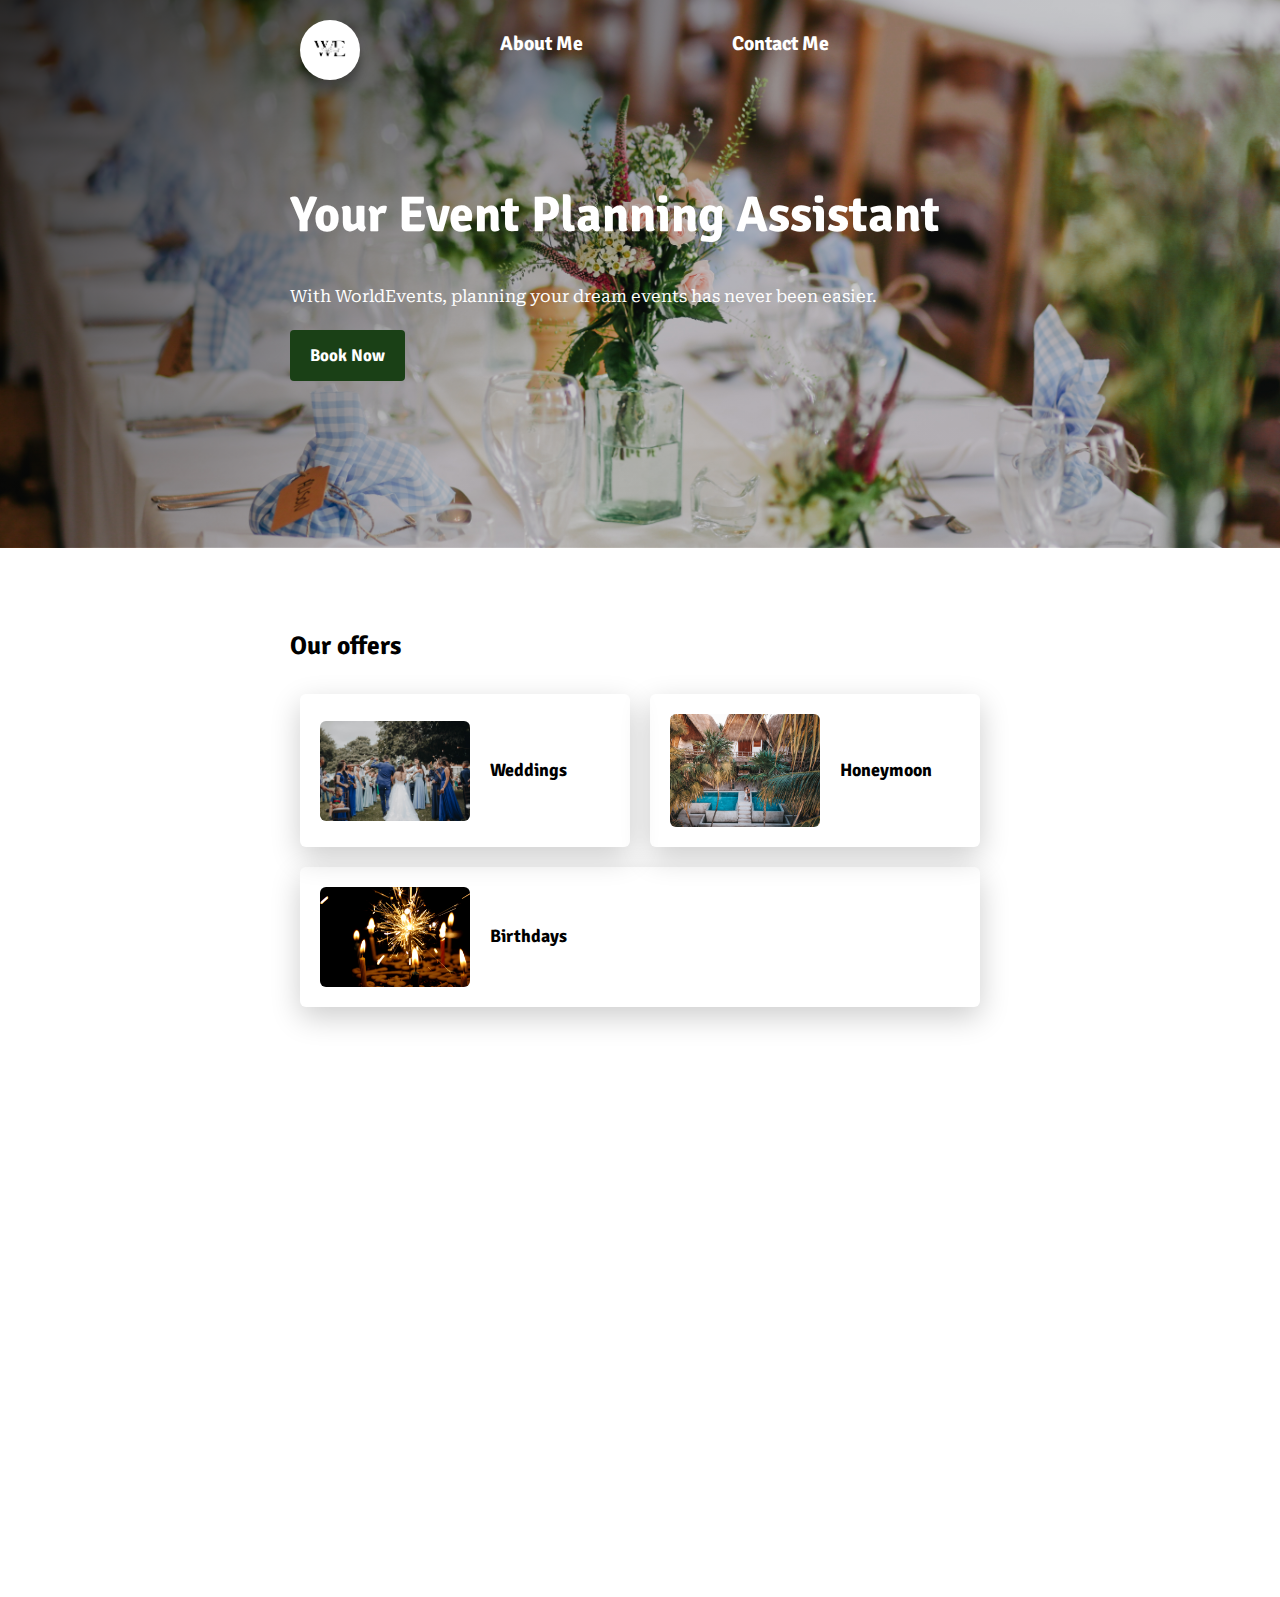
<file: index.html>
<!DOCTYPE html> 
 
<html>

	<head>
		<!-- Global site tag (gtag.js) - Google Analytics -->
		<script async src="https://www.googletagmanager.com/gtag/js?id=G-8TXG7H031D"></script>
		<script>
	 	 window.dataLayer = window.dataLayer || [];
	 	 function gtag(){dataLayer.push(arguments);}
	 	 gtag('js', new Date());

	 	 gtag('config', 'G-8TXG7H031D');
		</script>
		<title>WorldEvents-Home</title>
		<meta charset="utf-8">
		<link rel="stylesheet" href="css/style.css">
	</head>

	<body>
		<div class="banner">
			<div class="container">
				<h1>Your Event Planning Assistant</h1>
					<p>With WorldEvents, planning your dream events has never been easier.</p>
					<a href="#booknow-section" class="btn-green">Book Now</a>
					<nav>
						<h3>
							<ul class=list-inline>
								<li>
									<a href="about.html" class="list-horizontal" target="_blank">About Me</a>
								</li>
								<li>
									<a href="contact.html" class="list-horizontal" target="_blank">Contact Me</a>
								</li>
								<li>
									<img src="images/WElogo.png" alt="WorldEvents logo" class="list-horizontal" id="img-rounded">
								</li>
							</ul>
						</h3>
					</nav>
				</div>
			</div>
	</body>
			<div class="container">
					<h2>Our offers</h2>
					<div class="cards">
						<div class="card">
							<img src="images/wedding.jpg" alt="Weddings">
							<h3>Weddings</h3>
						</div>
						<div class="card">
							<img src="images/honeymoon.jpg" alt="Honeymoon">
							<h3>Honeymoon</h3>
						</div>
						<div class="card">
							<img src="images/birthday.jpg" alt="Birthdays">
							<h3>Birthdays</h3>
						</div>
					</div>
			</div>
		<div id="booknow-section">
			<div data-tf-widget="n8vtsYA2" data-tf-opacity="100" data-tf-iframe-props="title=My typeform" data-tf-transitive-search-params data-tf-medium="snippet" style="width:100%;height:500px;"></div><script src="//embed.typeform.com/next/embed.js"></script>
		</div>
	</body>

</html>
</file>
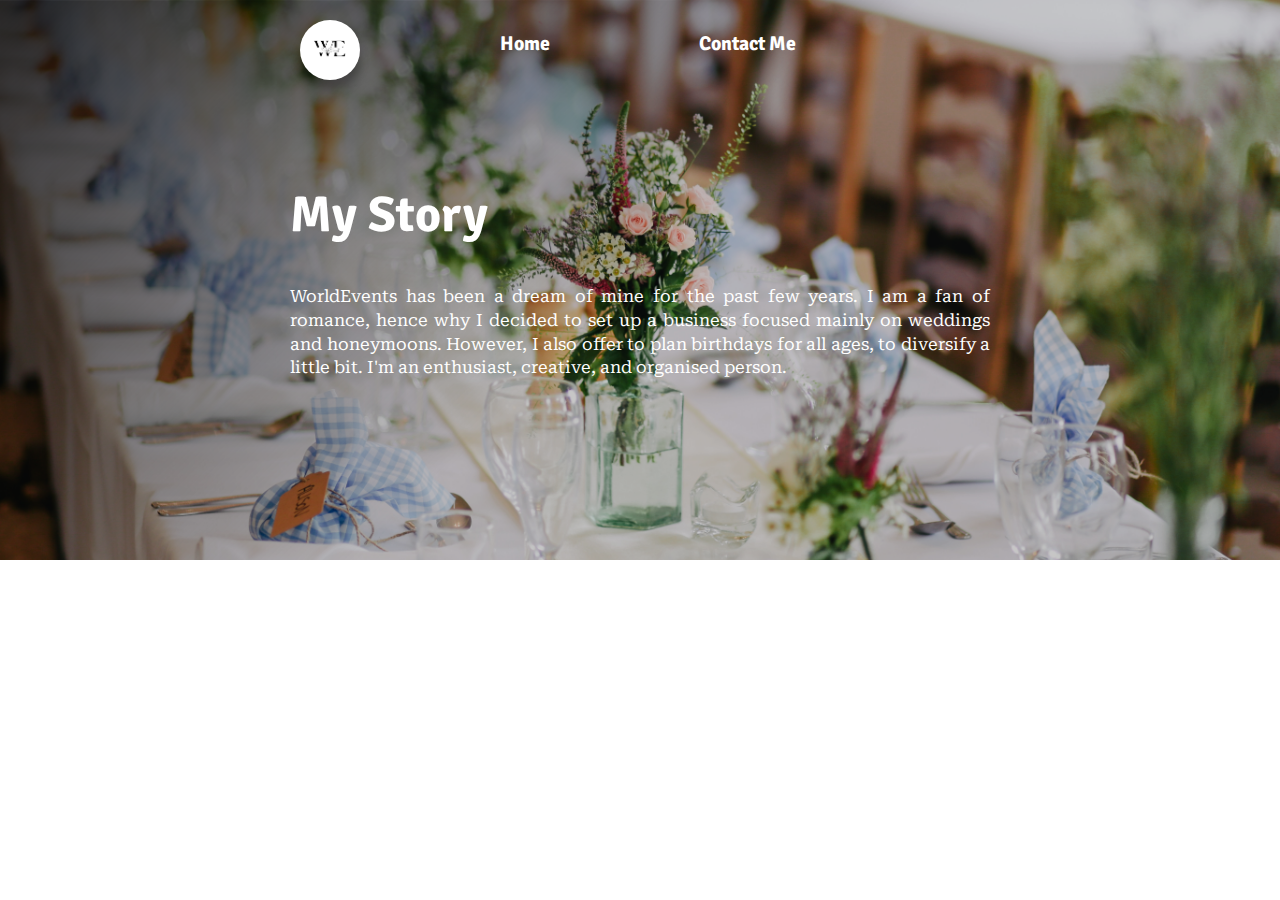
<file: about.html>
<!DOCTYPE html> 
 
<html>

	<head>
		<!-- Global site tag (gtag.js) - Google Analytics -->
		<script async src="https://www.googletagmanager.com/gtag/js?id=G-8TXG7H031D"></script>
		<script>
 		 window.dataLayer = window.dataLayer || [];
 		 function gtag(){dataLayer.push(arguments);}
 		 gtag('js', new Date());

 		 gtag('config', 'G-8TXG7H031D');
		</script>
		<title>WorldEvents-About Me</title>
		<meta charset="utf-8">
		<link rel="stylesheet" href="css/style.css">
	</head>

	<body>
		<div class="banner">
			<div class="container">
				<h1>My Story</h1>
					<p>WorldEvents has been a dream of mine for the past few years. I am a fan of romance, hence why I decided to set up a business focused mainly on weddings and honeymoons. However, I also offer to plan birthdays for all ages, to diversify a little bit. I'm an enthusiast, creative, and organised person.</p>
			</div>
		</div>	
		<div class="container">
			<nav>
				<h3>
					<ul class=list-inline>
						<li>
							<a href="index.html" class="list-horizontal" target="_blank">Home</a>
						</li>
						<li>
							<a href="contact.html" class="list-horizontal" target="_blank">Contact Me</a>
						</li>
						<li>
							<img src="images/WElogo.png" alt="WorldEvents logo" class="list-horizontal" id="img-rounded">
						</li>
					</ul>
				</h3>
			</nav>
		</div>
	</body>

</html>
</file>
<file: css/style.css>
@import url("https://fonts.googleapis.com/css2?family=Roboto+Serif:wght@100;200;300;400;500;600;700;800;900&family=Signika:wght@300;400;500;600;700&display=swap");

@import url("components/container.css");
@import url("components/button.css");
@import url("components/banner.css");
@import url("components/card.css");

#myFakeElement { color:red ; }
body {
	font-family: 'Roboto Serif', serif;
	font-size: 17px;
	margin: 0px;
	line-height: 1.4;
	text-align: justify;
}
p {
	margin-bottom: 35px;
	margin-top: 35px;
}
h1,h2,h3 {
	font-family: 'Signika', sans-serif;
	font-weight: bold;
}
a {
	text-decoration: none;
	color: white;
}
.btn-green:hover {
	transition: color 0.3s ease;
	background-color:#9F253B 
}
.list-inline {
	list-style: none;
	position: absolute;
	padding: 10px;
	text-align: center;
    top: 0;
}
.list-horizontal:hover {
	transition: color 0.3 ease;
	color: #9F253B;
}
.fa-brands {
	font-size: 40px;
	color: #9F253B ;
	padding-top: 360px;
}
.list-inline li {
	display: inline;
	padding: 5px;
	margin-right: 0px;
	margin-left: 135px;
}
#img-rounded {
	border-radius: 50%;
	width: 60px;
	height: 60px;
    margin-top:-10px;
	box-shadow: 0px 10px 10px rgba(0, 0, 0, .3);
    float: left;
}
</file>
